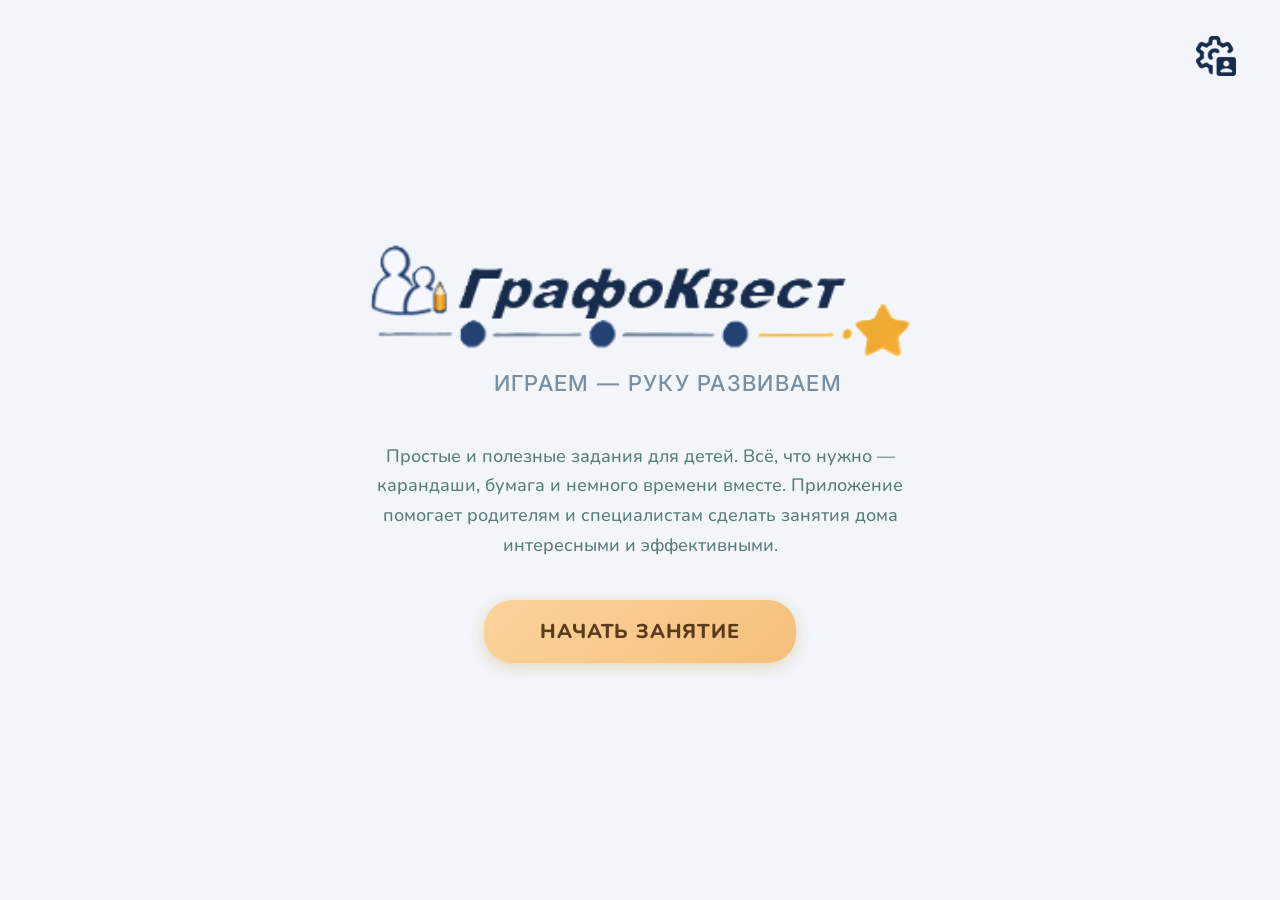
<file: frontend/index.html>
<!DOCTYPE html>
<html lang="ru">
<head>
    <meta charset="UTF-8">
    <meta name="viewport" content="width=device-width, initial-scale=1.0, user-scalable=yes, viewport-fit=cover">
    <meta name="theme-color" content="#EFF3F8">
    <meta name="mobile-web-app-capable" content="yes">
    <meta name="apple-mobile-web-app-status-bar-style" content="default">
    <meta name="format-detection" content="telephone=no, address=no">
    <meta name="description" content="ГрафоКвест — развитие графомоторных навыков у детей через игровые задания">
    <title>ГрафоКвест | Приветствие</title>

    <link rel="preconnect" href="https://fonts.googleapis.com">
    <link rel="preconnect" href="https://fonts.gstatic.com" crossorigin>
    <link href="https://fonts.googleapis.com/css2?family=Inter:wght@400;500;600;700;800&family=Nunito:wght@400;500;600;700;800&display=swap" rel="stylesheet">

    <link rel="apple-touch-icon" href="/image/decor/icon-192.png">
    <link rel="icon" type="image/png" href="/image/decor/icon-192.png">
    <link rel="manifest" href="/manifest.json">

    <link rel="stylesheet" href="css/main.css">
    <link rel="stylesheet" href="css/dialog.css">
    <link rel="stylesheet" href="css/welcome.css">
</head>
<body class="welcome-page">

<!-- Кнопка настроек -->
<button class="global-settings-btn" id="globalSettingsBtn" aria-label="Настройки">
    <img src="image/icons/settings.png" alt="">
</button>

<!-- Основной контент -->
<main class="welcome-container">
    <div class="welcome-logo">
        <img class="logotype" src="image/decor/logotype.png" alt="ГрафоКвест">
        <p class="subtitle">ИГРАЕМ — РУКУ РАЗВИВАЕМ</p>
    </div>
    <div class="welcome-description">
        <p class="description-text">
            Простые и полезные задания для детей. Всё, что нужно — карандаши, бумага и немного времени вместе.
            Приложение помогает родителям и специалистам сделать занятия дома интересными и эффективными.
        </p>
    </div>
    <div class="welcome-action">
        <button class="start-btn" id="startBtn" type="button">НАЧАТЬ ЗАНЯТИЕ</button>
    </div>
</main>

<!-- Попап входа / регистрации -->
<dialog class="auth-dialog" id="authDialog" aria-labelledby="authDialogTitle">
    <div class="dialog-header">
        <h3 id="authDialogTitle">Вход в аккаунт</h3>
        <button class="close-dialog" id="closeDialogBtn" aria-label="Закрыть">✕</button>
    </div>

    <div class="tabs" role="tablist">
        <button class="tab-btn active" role="tab" aria-selected="true" data-tab="login">Вход</button>
        <button class="tab-btn" role="tab" aria-selected="false" data-tab="register">Регистрация</button>
    </div>

    <!-- Форма входа -->
    <div id="loginTab" class="tab-content active" role="tabpanel">
        <form id="loginForm" novalidate>
            <div class="input-group">
                <label for="loginEmail">Email</label>
                <input type="email" id="loginEmail" placeholder="example@mail.ru" autocomplete="email" required>
                <span class="error-message" id="loginEmailError"></span>
            </div>
            <div class="input-group">
                <label for="loginPassword">Пароль</label>
                <div class="password-wrapper">
                    <input type="password" id="loginPassword" placeholder="Введите пароль (мин. 6 символов)" autocomplete="current-password" required minlength="6">
                    <button type="button" class="toggle-password" data-target="loginPassword" aria-label="Показать пароль">👁</button>
                </div>
                <span class="error-message" id="loginPasswordError"></span>
                <button type="button" class="forgot-password-btn" id="forgotPasswordBtn">Забыли пароль?</button>
            </div>
            <button class="submit-btn" id="loginBtn" type="submit">Войти</button>
            <button class="google-btn" id="googleLoginBtn" type="button">G Войти через Google</button>
        </form>
    </div>

    <!-- Форма регистрации -->
    <div id="registerTab" class="tab-content" role="tabpanel">
        <form id="registerForm" novalidate>
            <div class="input-group">
                <label>Я —</label>
                <div class="role-selector">
                    <button type="button" class="role-btn active" data-role="parent">Родитель</button>
                    <button type="button" class="role-btn" data-role="specialist">Специалист</button>
                </div>
            </div>
            <div class="input-group">
                <label for="regParentName">Имя</label>
                <input type="text" id="regParentName" placeholder="Анна" autocomplete="given-name" required>
                <span class="error-message" id="regParentNameError"></span>
            </div>
            <div class="input-group">
                <label for="regEmail">Email</label>
                <input type="email" id="regEmail" placeholder="example@mail.ru" autocomplete="email" required>
                <span class="error-message" id="regEmailError"></span>
            </div>
            <div class="input-group">
                <label for="regPassword">Пароль</label>
                <div class="password-wrapper">
                    <input type="password" id="regPassword" placeholder="Придумайте пароль (мин. 6 символов)" autocomplete="new-password" required minlength="6">
                    <button type="button" class="toggle-password" data-target="regPassword" aria-label="Показать пароль">👁</button>
                </div>
                <span class="error-message" id="regPasswordError"></span>
            </div>
            <div class="input-group">
                <label for="regConfirmPassword">Подтвердите пароль</label>
                <div class="password-wrapper">
                    <input type="password" id="regConfirmPassword" placeholder="Повторите пароль" autocomplete="new-password" required minlength="6">
                    <button type="button" class="toggle-password" data-target="regConfirmPassword" aria-label="Показать пароль">👁</button>
                </div>
                <span class="error-message" id="regConfirmPasswordError"></span>
            </div>
            <div class="input-group" id="childNameGroup">
                <label for="regChildName">Имя ребёнка</label>
                <input type="text" id="regChildName" placeholder="Матвей" autocomplete="off" required>
                <span class="error-message" id="regChildNameError"></span>
            </div>
            <button class="submit-btn" id="registerBtn" type="submit">Зарегистрироваться</button>
            <button class="google-btn" id="googleRegisterBtn" type="button">G Зарегистрироваться через Google</button>
        </form>
    </div>
</dialog>

<script src="js/core/auth.js"></script>
<script src="js/page-specific/welcome.js"></script>

<script>
    if ('serviceWorker' in navigator) {
        navigator.serviceWorker.register('/sw.js');
    }
</script>
</body>
</html>
</file>
<file: frontend/css/main.css>
/* ============================================
   GLOBAL VARIABLES & RESET
   ============================================ */
:root {
    --bg-main: #F2F6FA;
    --text-dark: #1E3A4C;
    --text-muted: #5A7D7C;
    --accent-orange: #F5A623;
    --accent-orange-hover: #E8950F;
    --accent-coral: #FF7B7B;
    --accent-green: #4CAF50;
    --accent-green-hover: #3D8B40;
    --accent-blue: #5B9BD5;
    --accent-purple: #9B7FD4;
    --white: #FFFFFF;
    --border-light: #DDE4EA;
    --gray-light: #EDF2F6;
    --error-red: #FF6B6B;
    --shadow-sm: 0 2px 8px rgba(0, 0, 0, 0.08);
    --shadow-md: 0 8px 24px rgba(0, 0, 0, 0.12);
    --shadow-lg: 0 16px 40px rgba(0, 0, 0, 0.16);
    --shadow-orange: 0 4px 14px rgba(245, 166, 35, 0.35);
    --radius-sm: 8px;
    --radius-md: 12px;
    --radius-lg: 20px;
    --radius-xl: 28px;
    --radius-full: 50%;
    --transition-fast: 0.15s ease;
    --transition: 0.25s ease;
    --transition-slow: 0.4s cubic-bezier(0.4, 0, 0.2, 1);
}

*, *::before, *::after { margin: 0; padding: 0; box-sizing: border-box; }
html { -webkit-text-size-adjust: 100%; text-size-adjust: 100%; scroll-behavior: smooth; }

body {
    font-family: 'Nunito', sans-serif;
    background-color: var(--bg-main);
    min-height: 100vh;
    min-height: 100dvh;
    position: relative;
    color: var(--text-dark);
    line-height: 1.5;
    -webkit-font-smoothing: antialiased;
    -moz-osx-font-smoothing: grayscale;
    touch-action: manipulation;
    -webkit-tap-highlight-color: transparent;
}

img { display: block; max-width: 100%; height: auto; }
h1, h2, h3, h4, h5, h6 { font-family: 'Inter', sans-serif; }

button {
    cursor: pointer; border: none; background: none;
    font-family: inherit; transition: var(--transition); user-select: none;
}

/* ============================================
   PRELOADER
   ============================================ */
.page-loader {
    position: fixed; inset: 0; background: #F2F6FA;
    display: flex; align-items: center; justify-content: center;
    z-index: 99999; transition: opacity 0.35s ease, visibility 0.35s ease;
}
.page-loader.hidden { opacity: 0; visibility: hidden; pointer-events: none; }
.loader-content { display: flex; flex-direction: column; align-items: center; gap: clamp(12px, 2vw, 20px); }
.loader-logo { width: clamp(90px, 12vw, 130px); height: auto; animation: loaderPulse 2s ease-in-out infinite; }
@keyframes loaderPulse { 0%,100%{opacity:0.35;transform:scale(1);} 50%{opacity:0.7;transform:scale(1.04);} }
.loader-spinner { width: clamp(32px, 4vw, 44px); height: clamp(32px, 4vw, 44px); border: 3px solid var(--border-light); border-top-color: var(--accent-orange); border-radius: 50%; animation: spin 0.7s linear infinite; }
@keyframes spin { to { transform: rotate(360deg); } }
.loader-text { font-family: 'Nunito', sans-serif; font-size: clamp(13px, 1.5vw, 15px); color: var(--text-muted); font-weight: 600; }

/* ============================================
   ТАЙМЕР
   ============================================ */
.timer {
    display: inline-flex;
    align-items: center;
    gap: clamp(4px, 0.6vw, 6px);
    background: rgba(245, 166, 35, 0.1);
    border: 1.5px solid rgba(245, 166, 35, 0.2);
    padding: clamp(4px, 0.6vw, 7px) clamp(8px, 1vw, 14px);
    border-radius: 40px;
    font-family: 'Inter', sans-serif;
    font-weight: 700;
    font-size: clamp(12px, 1.6vw, 15px);
    color: var(--accent-orange);
    white-space: nowrap;
    flex-shrink: 0;
    cursor: pointer;
    position: relative;
    transition: background 0.2s, border-color 0.2s;
}
.timer:hover {
    background: rgba(245, 166, 35, 0.18);
    border-color: rgba(245, 166, 35, 0.4);
}
/* Таймер в шапке */
.header-right .timer img,
.header-inner .timer img {
    width: clamp(14px, 1.8vw, 18px);
    height: clamp(14px, 1.8vw, 18px);
    flex-shrink: 0;
}
.timer.warning {
    background: rgba(255, 107, 107, 0.15);
    border-color: rgba(255, 107, 107, 0.3);
    color: var(--error-red);
    animation: timerPulse 1s ease-in-out infinite;
}
@keyframes timerPulse {
    0%, 100% { opacity: 1; }
    50% { opacity: 0.6; }
}

/* Быстрый выбор времени */
.quick-timer-popup {
    position: absolute;
    top: 100%;
    right: 0;
    margin-top: 8px;
    background: var(--white);
    border-radius: 16px;
    box-shadow: var(--shadow-lg);
    padding: 12px;
    display: flex;
    gap: 6px;
    z-index: 200;
    flex-wrap: wrap;
    min-width: 200px;
}
.quick-timer-popup .quick-time-btn {
    padding: 6px 12px;
    border-radius: 20px;
    border: 2px solid var(--border-light);
    background: var(--white);
    font-size: 13px;
    font-weight: 700;
    cursor: pointer;
    white-space: nowrap;
    font-family: 'Nunito', sans-serif;
    color: var(--text-dark);
    transition: border-color 0.2s, background 0.2s, color 0.2s;
}
.quick-time-btn:hover {
    border-color: var(--accent-orange);
}
.quick-time-btn.active {
    background: var(--accent-orange);
    color: var(--white);
    border-color: var(--accent-orange);
}

/* ============================================
   ГЛОБАЛЬНАЯ КНОПКА НАСТРОЕК (только для index.html)
   ============================================ */
.global-settings-btn {
    position: fixed; top: clamp(12px, 2.5vw, 24px); right: clamp(16px, 3vw, 32px);
    z-index: 1000; background: transparent; border: 2px solid transparent;
    cursor: pointer; padding: clamp(6px, 1vw, 10px); border-radius: var(--radius-md);
    display: flex; align-items: center; justify-content: center;
    transition: transform 0.25s, border-color 0.25s, box-shadow 0.25s, background 0.25s;
}
.global-settings-btn:hover { background: var(--white); transform: scale(1.08); border-color: var(--accent-orange); box-shadow: var(--shadow-orange); }
.global-settings-btn:active { transform: scale(0.94); }
.global-settings-btn img { width: clamp(28px, 3.5vw, 40px); height: clamp(28px, 3.5vw, 40px); transition: transform 0.4s cubic-bezier(0.4,0,0.2,1); }
.global-settings-btn:hover img { transform: rotate(180deg); }

/* ============================================
   ДОСТУПНОСТЬ
   ============================================ */
button, a, [role="button"], .clickable { min-height: 44px; min-width: 44px; }
*:focus-visible { outline: 3px solid var(--accent-blue); outline-offset: 3px; }
p, span, li, label { line-height: 1.6; }
@media (prefers-reduced-motion: reduce) { *, *::before, *::after { animation-duration: 0.01ms !important; animation-iteration-count: 1 !important; transition-duration: 0.01ms !important; } }

body.big-font { font-size: 1.2em; }
body.big-font button { font-size: 1.1em; padding: clamp(12px, 1.5vw, 16px) clamp(16px, 2vw, 24px); }
body.big-font .hint-btn { opacity: 0.85; font-size: 1.1em; }

body.contrast-theme {
    --bg-main: #000000; --text-dark: #FFFF00; --text-muted: #FFD700;
    --white: #000000; --gray-light: #1A1A1A; --border-light: #FFFF00;
    --accent-green: #00FF00; --accent-green-hover: #00CC00;
    --accent-orange: #FFD700; --accent-blue: #00BFFF; --accent-purple: #FF69B4;
    --error-red: #FF4444;
    --shadow-sm: 0 0 0 2px #FFFF00; --shadow-md: 0 0 0 3px #FFFF00; --shadow-lg: 0 0 0 4px #FFFF00;
}
body.contrast-theme .menu-header, body.contrast-theme .game-header,
body.contrast-theme .profile-header, body.contrast-theme .settings-header,
body.contrast-theme .reward-header { background: #000000; border-bottom: 2px solid #FFFF00; }
body.contrast-theme button { border: 2px solid #FFFF00; font-weight: 900; }
body.contrast-theme *:focus-visible { outline: 3px solid #FFFF00; outline-offset: 3px; }

.sr-only { position: absolute; width: 1px; height: 1px; padding: 0; margin: -1px; overflow: hidden; clip: rect(0,0,0,0); white-space: nowrap; border: 0; }
</file>
<file: frontend/css/dialog.css>
/* ============================================
   DIALOG (POPUP) — общий для всех страниц
   ============================================ */
.auth-dialog {
    width: min(92%, 460px);
    border: none;
    border-radius: var(--radius-xl);
    padding: clamp(16px, 3vw, 28px);
    background: var(--white);
    box-shadow: var(--shadow-lg);
    position: fixed;
    top: 50%; left: 50%;
    transform: translate(-50%, -50%);
    margin: 0;
    max-height: 88vh; max-height: 88dvh;
    overflow-y: auto;
    overscroll-behavior: contain;
}
.auth-dialog[open] { animation: dialogPopIn 0.35s cubic-bezier(0.34,1.56,0.64,1); }
@keyframes dialogPopIn { from { opacity:0; transform:translate(-50%,-48%) scale(0.92); } to { opacity:1; transform:translate(-50%,-50%) scale(1); } }
.auth-dialog::backdrop { background: rgba(0,0,0,0.45); backdrop-filter: blur(3px); }

.dialog-header { display: flex; justify-content: space-between; align-items: center; margin-bottom: clamp(16px,2vw,24px); }
.dialog-header h3 { font-family: 'Inter', sans-serif; font-size: clamp(20px,3vw,26px); font-weight: 700; color: var(--text-dark); }
.close-dialog { font-size: clamp(24px,3vw,30px); color: var(--text-muted); line-height: 1; padding: 6px 10px; border-radius: var(--radius-full); transition: color 0.15s, background 0.15s, transform 0.15s; }
.close-dialog:hover { color: var(--accent-coral); background: rgba(255,123,123,0.1); transform: rotate(90deg); }

.tabs { display: flex; gap: clamp(4px,1vw,8px); background: var(--gray-light); border-radius: var(--radius-md); padding: 4px; margin-bottom: clamp(16px,2vw,24px); }
.tab-btn { flex: 1; text-align: center; padding: clamp(8px,1.5vw,12px) clamp(4px,1vw,8px); border-radius: var(--radius-sm); font-family: 'Inter', sans-serif; font-weight: 600; font-size: clamp(14px,2vw,16px); color: var(--text-muted); transition: background 0.25s, color 0.25s, transform 0.15s, box-shadow 0.25s; }
.tab-btn.active { background: var(--accent-green); color: var(--white); box-shadow: 0 2px 8px rgba(76,175,80,0.3); transform: scale(1.03); }
.tab-btn:not(.active):hover { background: rgba(76,175,80,0.08); color: var(--text-dark); }
.tab-btn:active { transform: scale(0.96); }

.tab-content { display: none; flex-direction: column; gap: clamp(12px,1.5vw,16px); }
.tab-content.active { display: flex; animation: tabFadeIn 0.3s ease; }
@keyframes tabFadeIn { from { opacity:0; transform:translateY(8px); } to { opacity:1; transform:translateY(0); } }

.input-group { display: flex; flex-direction: column; gap: 4px; }
.input-group label { font-size: clamp(13px,1.5vw,14px); font-weight: 600; color: var(--text-dark); }
.input-group input { padding: clamp(10px,1.5vw,14px); border: 2px solid var(--border-light); border-radius: var(--radius-md); font-size: clamp(15px,2vw,16px); font-family: 'Nunito', sans-serif; background: var(--white); color: var(--text-dark); transition: border-color 0.2s, box-shadow 0.2s; appearance: none; }
.input-group input:focus { outline: none; border-color: var(--accent-green); box-shadow: 0 0 0 4px rgba(76,175,80,0.12); background: #FAFFFA; }
.input-group input.input-error { border-color: var(--error-red); box-shadow: 0 0 0 4px rgba(255,107,107,0.12); animation: shake 0.4s ease; }
@keyframes shake { 0%,100%{transform:translateX(0);} 25%{transform:translateX(-6px);} 75%{transform:translateX(6px);} }
.error-message { color: var(--error-red); font-size: clamp(11px,1.2vw,13px); font-weight: 500; min-height: 18px; }
.error-message:empty { display: none; }

.password-wrapper { position: relative; display: flex; align-items: center; }
.password-wrapper input { width: 100%; padding-right: 48px; }
.toggle-password { position: absolute; right: 4px; top: 50%; transform: translateY(-50%); background: none; border: none; font-size: 20px; cursor: pointer; padding: 8px 12px; border-radius: var(--radius-sm); color: var(--text-muted); transition: color 0.15s, background 0.15s; }
.toggle-password:hover { color: var(--text-dark); background: var(--gray-light); }

.forgot-password-btn { margin-top: 4px; font-size: 12px; color: var(--accent-blue); background: none; border: none; cursor: pointer; text-decoration: underline; padding: 0; font-family: 'Nunito', sans-serif; text-align: left; }
.forgot-password-btn:hover { color: var(--text-dark); }

.submit-btn { background: var(--accent-green); color: var(--white); font-weight: 700; font-size: clamp(16px,2vw,18px); padding: clamp(10px,1.5vw,14px); border-radius: var(--radius-lg); margin-top: 4px; width: 100%; transition: background 0.25s, transform 0.15s, box-shadow 0.25s; position: relative; overflow: hidden; }
.submit-btn::after { content:''; position:absolute; inset:0; background:linear-gradient(135deg,transparent 40%,rgba(255,255,255,0.15) 50%,transparent 60%); transform:translateX(-100%); transition:transform 0.6s ease; }
.submit-btn:hover::after { transform:translateX(100%); }
.submit-btn:hover { background: var(--accent-green-hover); transform: translateY(-2px); box-shadow: 0 6px 20px rgba(76,175,80,0.35); }
.submit-btn:active { transform: translateY(0) scale(0.97); }
.submit-btn:disabled { opacity: 0.65; cursor: not-allowed; transform: none; box-shadow: none; }

.google-btn { background: var(--white); border: 2px solid var(--border-light); border-radius: var(--radius-lg); padding: clamp(8px,1.5vw,12px); font-size: clamp(14px,1.8vw,16px); font-weight: 600; color: var(--text-dark); display: flex; align-items: center; justify-content: center; gap: 8px; width: 100%; transition: border-color 0.2s, background 0.2s, box-shadow 0.2s; }
.google-btn:hover { background: #F8FBFF; border-color: var(--accent-blue); box-shadow: 0 2px 10px rgba(91,155,213,0.2); }

.role-selector { display: flex; gap: 8px; }
.role-btn { flex: 1; text-align: center; padding: 10px 0; border-radius: var(--radius-sm); font-family: 'Inter', sans-serif; font-weight: 600; font-size: clamp(14px,2vw,16px); background: var(--gray-light); color: var(--text-muted); border: 2px solid transparent; transition: background 0.25s, color 0.25s, border-color 0.25s, box-shadow 0.25s; }
.role-btn.active { background: var(--accent-purple); color: var(--white); border-color: var(--accent-purple); box-shadow: 0 2px 8px rgba(155,127,212,0.3); }
.role-btn:not(.active):hover { background: rgba(155,127,212,0.1); border-color: var(--accent-purple); }

/* ============================================
   ПОПАП «ВРЕМЯ ВЫШЛО»
   ============================================ */
dialog.timeout-dialog {
    width: 420px;
    max-width: 92vw;
    border: none;
    border-radius: 24px;
    padding: 24px 20px;
    background: #FFFFFF;
    box-shadow: 0 16px 40px rgba(0,0,0,0.2);
    position: fixed;
    top: 50%; left: 50%;
    transform: translate(-50%, -50%);
    margin: 0;
    text-align: center;
    z-index: 10000;
    font-family: 'Nunito', sans-serif;
    overflow: visible;
}
dialog.timeout-dialog::backdrop {
    background: rgba(0,0,0,0.5);
    backdrop-filter: blur(3px);
}
dialog.timeout-dialog .timeout-dialog-icon {
    width: 44px; height: 44px;
    margin: 0 auto 10px;
    display: block;
    object-fit: contain;
}
dialog.timeout-dialog h3 {
    font-size: 22px; font-weight: 800;
    color: #F5A623;
    margin-bottom: 8px;
}
dialog.timeout-dialog .timeout-done {
    font-size: 15px; color: #1E3A4C;
    margin-bottom: 4px; line-height: 1.4;
}
dialog.timeout-dialog .timeout-tasks-list {
    text-align: left; margin-bottom: 8px;
    max-height: 120px; overflow-y: auto;
    padding: 0 8px;
}
dialog.timeout-dialog .timeout-task-row {
    padding: 4px 0; font-size: 13px;
    color: #1E3A4C;
    border-bottom: 1px solid #EDF2F6;
}
dialog.timeout-dialog .timeout-left {
    font-size: 13px; color: #5A7D7C;
    margin-bottom: 8px;
}
dialog.timeout-dialog .timeout-info {
    font-size: 12px; color: #5A7D7C;
    margin-bottom: 12px;
    padding: 6px 10px;
    background: #EDF2F6;
    border-radius: 8px;
    display: inline-block;
}
dialog.timeout-dialog .timeout-buttons {
    display: flex; gap: 8px;
    justify-content: center;
    flex-wrap: wrap;
}
dialog.timeout-dialog .timeout-btn {
    flex: 1; min-width: 110px;
    padding: 10px 16px;
    border-radius: 40px; border: none;
    font-weight: 800; font-size: 14px;
    cursor: pointer;
    transition: background 0.2s;
}
dialog.timeout-dialog .timeout-btn-settings {
    background: #4CAF50; color: #FFFFFF;
}
dialog.timeout-dialog .timeout-btn-logout {
    background: #FFFFFF; color: #5A7D7C;
    border: 2px solid #DDE4EA;
}

@media (max-width: 480px) {
    dialog.timeout-dialog {
        width: 94%; padding: 18px 14px;
    }
    dialog.timeout-dialog .timeout-buttons {
        flex-direction: column;
    }
    dialog.timeout-dialog .timeout-btn {
        min-width: 100%;
    }
}
</file>
<file: frontend/css/welcome.css>
/* ============================================
   WELCOME PAGE — Mobile First
   ============================================ */

.welcome-page {
    display: flex;
    align-items: center;
    justify-content: center;
    padding: 20px;
    min-height: 100vh;
    min-height: 100dvh;
}
.welcome-container {
    width: 100%;
    max-width: min(90%, 700px);
    margin: 0 auto;
    text-align: center;
    display: flex;
    flex-direction: column;
    align-items: center;
    gap: clamp(20px, 4vw, 40px);
}

/* ============================================
   ЛОГОТИП
   ============================================ */
.welcome-logo {
    width: 100%;
    display: flex;
    flex-direction: column;
    align-items: center;
}

.logotype {
    width: min(100%, 550px);
    height: auto;
}

.subtitle {
    font-family: 'Inter', sans-serif;
    font-weight: 500;
    font-size: clamp(12px, 2.5vw, 18px);
    color: #7B8FA1;
    letter-spacing: 0.06em;
    margin-top: clamp(2px, 0.8vw, 6px);
    transform: translateX(5%);
}

/* ============================================
   ОПИСАНИЕ
   ============================================ */
.welcome-description {
    width: 100%;
    max-width: min(95%, 580px);
}

.description-text {
    font-weight: 500;
    font-size: clamp(15px, 2vw, 18px);
    line-height: 1.65;
    color: var(--text-muted);
    text-wrap: pretty;
}

/* ============================================
   КНОПКА «НАЧАТЬ ЗАНЯТИЕ»
   ============================================ */
.welcome-action {
    width: 100%;
    display: flex;
    justify-content: center;
}

.start-btn {
    background: linear-gradient(135deg, #FAD39C 0%, #F5C07A 100%);
    color: #5C3A1E;
    font-weight: 800;
    font-size: clamp(16px, 2.5vw, 20px);
    letter-spacing: 0.04em;
    padding: clamp(14px, 2.5vw, 18px) clamp(24px, 5vw, 52px);
    border-radius: var(--radius-xl);
    box-shadow: 0 4px 16px rgba(200, 140, 50, 0.3);
    width: min(100%, 360px);
    text-align: center;
    position: relative;
    overflow: hidden;
    transition:
        background var(--transition),
        color var(--transition),
        transform var(--transition-fast),
        box-shadow var(--transition);
    animation: subtlePulseGradient 3s ease-in-out 0.5s 1;
}

.start-btn::after {
    content: '';
    position: absolute;
    inset: 0;
    background: linear-gradient(
        135deg,
        transparent 30%,
        rgba(255, 255, 255, 0.3) 50%,
        transparent 70%
    );
    transform: translateX(-100%);
    transition: transform 0.7s ease;
}

.start-btn:hover {
    background: linear-gradient(135deg, var(--accent-orange) 0%, var(--accent-orange-hover) 100%);
    color: var(--white);
    transform: translateY(-3px) scale(1.02);
    box-shadow: var(--shadow-orange);
}

.start-btn:hover::after {
    transform: translateX(100%);
}

.start-btn:active {
    transform: translateY(1px) scale(0.96);
    box-shadow: 0 2px 8px rgba(245, 166, 35, 0.3);
}

@keyframes subtlePulseGradient {
    0%, 100% { box-shadow: 0 4px 16px rgba(200, 140, 50, 0.3); }
    50% { box-shadow: 0 6px 24px rgba(220, 155, 60, 0.45); }
}

/* ============================================
   АДАПТАЦИЯ — ПЛАНШЕТЫ (640px+)
   ============================================ */
@media (min-width: 640px) {
    .subtitle {
        transform: translateX(5%);
    }

    .start-btn {
        width: auto;
        min-width: 280px;
        max-width: 400px;
    }
}

/* ============================================
   АДАПТАЦИЯ — НОУТБУКИ (1024px+)
   ============================================ */
@media (min-width: 1024px) {
    .welcome-page {
        padding: clamp(30px, 4vw, 60px);
    }

    .welcome-container {
        max-width: 700px;
    }

    .logotype {
        width: 550px;
    }

    .subtitle {
        transform: translateX(8%);
        font-size: 22px;
    }

    .description-text {
        font-size: 18px;
    }

    .start-btn {
        font-size: 20px;
        padding: 18px 56px;
    }
}

/* ============================================
   АДАПТАЦИЯ — БОЛЬШИЕ ЭКРАНЫ (1440px+)
   ============================================ */
@media (min-width: 1440px) {
    .welcome-container {
        max-width: 750px;
    }

    .logotype {
        width: 600px;
    }

    .subtitle {
        transform: translateX(10%);
    }
}
</file>
